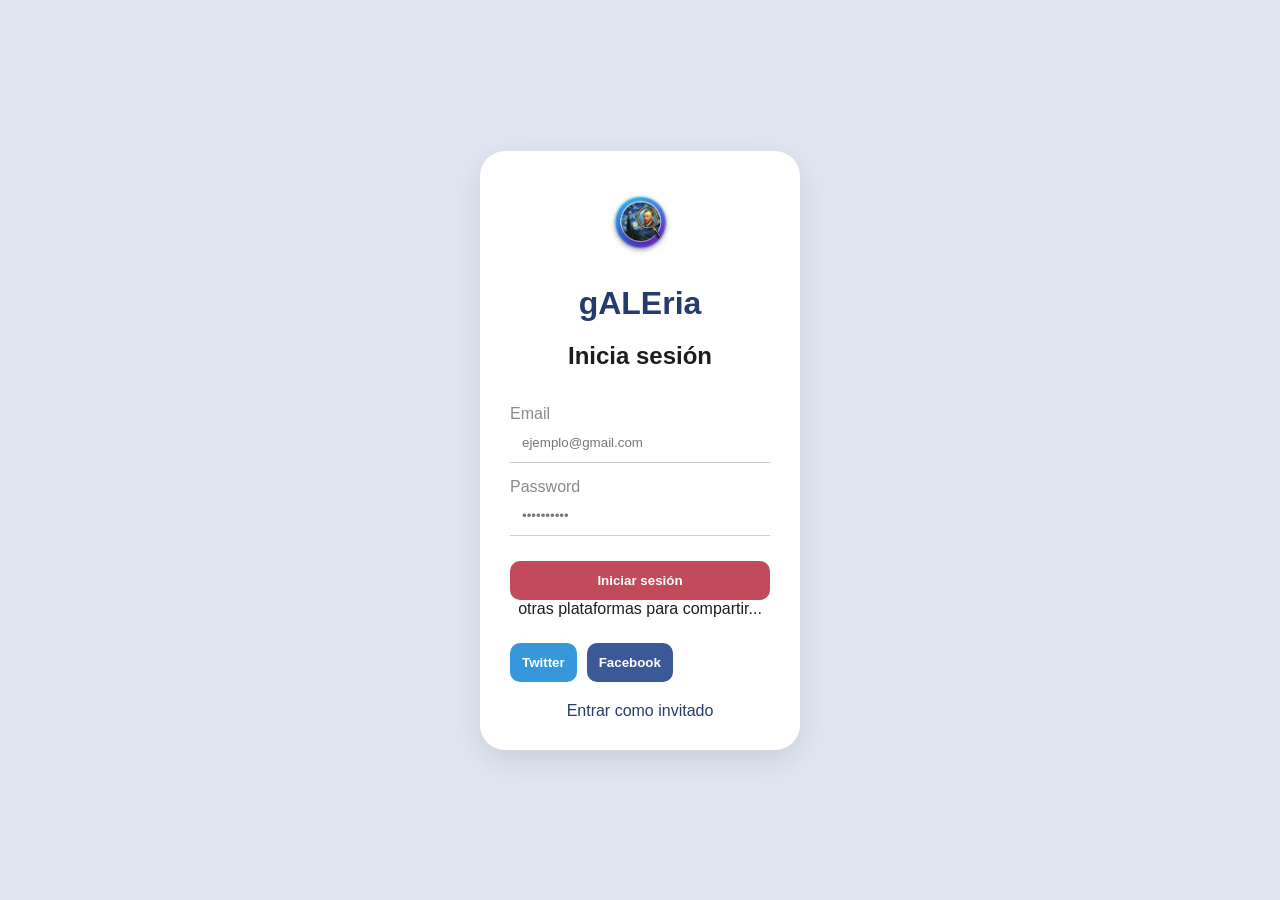
<file: index.html>
<!DOCTYPE html>
<html lang="es">
<head>
  <meta charset="UTF-8">
  <meta name="viewport" content="width=device-width, initial-scale=1.0">
  <title>gALERIA - Login</title>
  <link rel="stylesheet" href="style.css">
</head>
<body class="login-body">

  <div class="login-container">
    <img src="gALEria.png" class="logo">

    <h1>gALEria</h1>
    <h2>Inicia sesión</h2>

    <form>
      <label>Email</label>
      <input type="email" placeholder="ejemplo@gmail.com">

      <label>Password</label>
      <input type="password" placeholder="••••••••••">

      <button type="submit">Iniciar sesión</button>
    </form>

    <p class="social-text">otras plataformas para compartir...</p>

    <div class="social-buttons">
      <button class="twitter">Twitter</button>
      <button class="facebook">Facebook</button>
    </div>

    <a href="Explorar.html" class="enter-link">Entrar como invitado</a>
  </div>

</body>
</html>
</file>
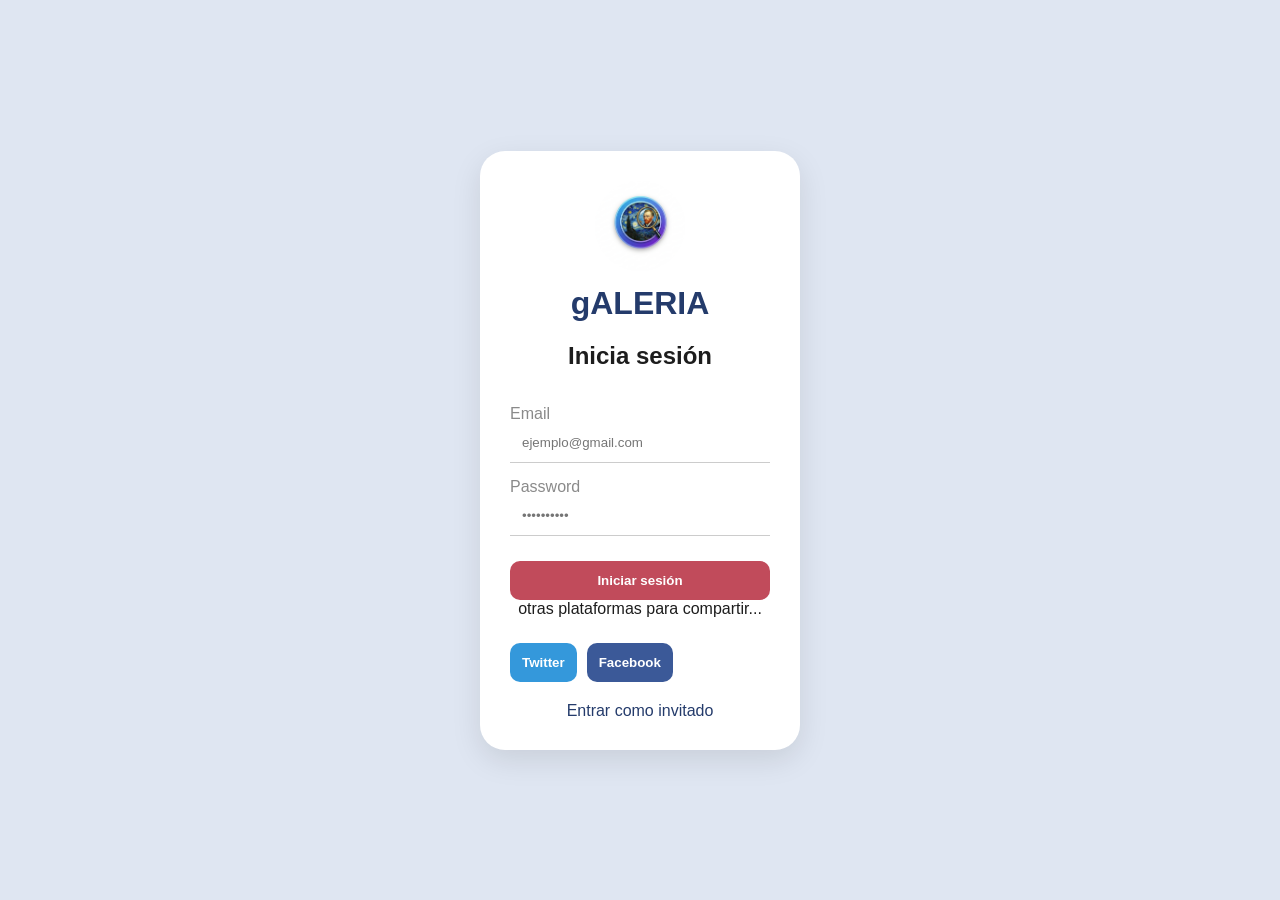
<file: index (2).html>
<!DOCTYPE html>
<html lang="es">
<head>
  <meta charset="UTF-8">
  <meta name="viewport" content="width=device-width, initial-scale=1.0">
  <title>gALERIA - Login</title>
  <link rel="stylesheet" href="style.css">
</head>
<body class="login-body">

  <div class="login-container">
    <img src="gALEria.png" class="logo">

    <h1>gALERIA</h1>
    <h2>Inicia sesión</h2>

    <form>
      <label>Email</label>
      <input type="email" placeholder="ejemplo@gmail.com">

      <label>Password</label>
      <input type="password" placeholder="••••••••••">

      <button type="submit">Iniciar sesión</button>
    </form>

    <p class="social-text">otras plataformas para compartir...</p>

    <div class="social-buttons">
      <button class="twitter">Twitter</button>
      <button class="facebook">Facebook</button>
    </div>

    <a href="Explorar.html" class="enter-link">Entrar como invitado</a>
  </div>

</body>
</html>
</file>
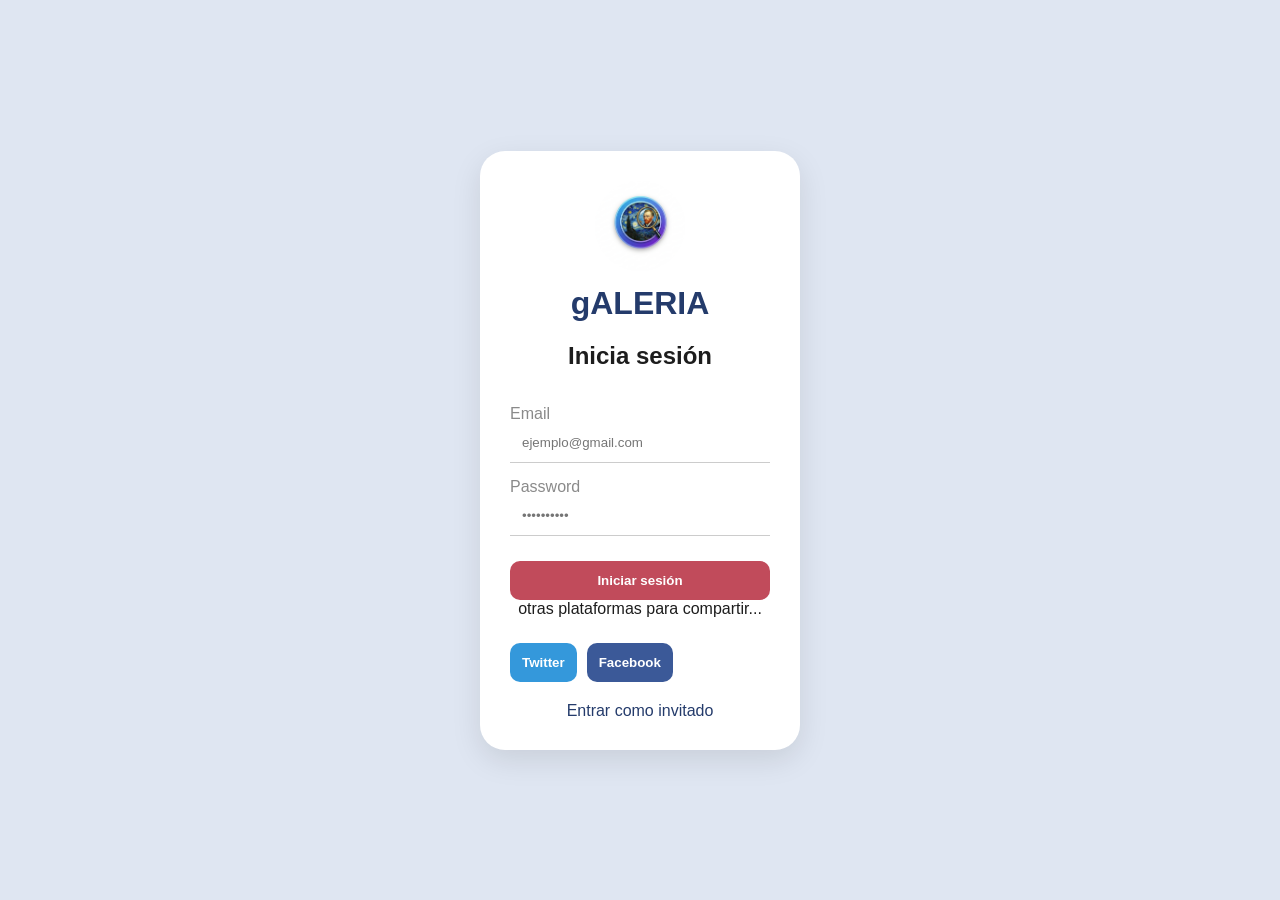
<file: index (3).html>
<!DOCTYPE html>
<html lang="es">
<head>
  <meta charset="UTF-8">
  <meta name="viewport" content="width=device-width, initial-scale=1.0">
  <title>gALERIA - Login</title>
  <link rel="stylesheet" href="style.css">
</head>
<body class="login-body">

  <div class="login-container">
    <img src="gALEria.png" class="logo">

    <h1>gALERIA</h1>
    <h2>Inicia sesión</h2> 

    <form>
      <label>Email</label>
      <input type="email" placeholder="ejemplo@gmail.com">

      <label>Password</label>
      <input type="password" placeholder="••••••••••">

      <button type="submit">Iniciar sesión</button>
    </form>

    <p class="social-text">otras plataformas para compartir...</p>

    <div class="social-buttons">
      <button class="twitter">Twitter</button>
      <button class="facebook">Facebook</button>
    </div>

    <a href="Explorar.html" class="enter-link">Entrar como invitado</a>
  </div>

</body>
</html>
</file>
<file: style.css>
*{
  margin:0;
  padding:0;
  box-sizing:border-box;
  font-family:Arial, sans-serif;
}

body{
  background:#dfe6f2;
  color:#1d1d1d;
}

/* LOGIN */

.login-body{
  display:flex;
  justify-content:center;
  align-items:center;
  height:100vh;
}

.login-container{
  width:320px;
  background:white;
  padding:30px;
  border-radius:25px;
  text-align:center;
  box-shadow:0 10px 30px rgba(0,0,0,0.1);
}

.logo{
  width:90px;
  height:90px;
  border-radius:50%;
  object-fit:cover;
  margin-bottom:10px;
}

.login-container h1{
  color:#243b6b;
}

.login-container h2{
  margin:20px 0;
}

form{
  display:flex;
  flex-direction:column;
}

label{
  text-align:left;
  margin-top:15px;
  color:#8a8a8a;
}

input{
  padding:12px;
  border:none;
  border-bottom:1px solid #ccc;
  outline:none;
}

button{
  margin-top:25px;
  padding:12px;
  border:none;
  border-radius:10px;
  background:#c14b5b;
  color:white;
  cursor:pointer;
  font-weight:bold;
}

.social-buttons{
  display:flex;
  gap:10px;
}

.twitter{
  background:#3498db;
}

.facebook{
  background:#3b5998;
}

.enter-link{
  display:block;
  margin-top:20px;
  color:#243b6b;
  text-decoration:none;
}

/* GENERAL */

.container{
  display:flex;
  min-height:100vh;
}

.sidebar{
  width:220px;
  background:#243b6b;
  padding:30px;
}

.sidebar h2{
  color:white;
  margin-bottom:30px;
}

.sidebar a{
  display:block;
  color:white;
  text-decoration:none;
  margin:20px 0;
  padding:10px;
  border-radius:10px;
}

.sidebar a:hover,
.active{
  background:#c14b5b;
}

.content{
  flex:1;
  padding:30px;
}

.search-box input{
  width:100%;
  padding:15px;
  border:none;
  border-radius:12px;
}

.section-title{
  margin:25px 0;
  color:#243b6b;
}

/* CARDS */

.card,
.favorite-card,
.history-card,
.friend-card,
.artist-card{
  display:flex;
  gap:20px;
  background:white;
  padding:15px;
  border-radius:15px;
  margin-bottom:20px;
  align-items:center;
}

.card img,
.favorite-card img,
.history-card img{
  width:120px;
  height:120px;
  object-fit:cover;
  border-radius:10px;
}

.artist-card img,
.friend-card img,
.community-profile img{
  width:70px;
  height:70px;
  border-radius:50%;
  object-fit:cover;
}

.stars{
  color:#c14b5b;
  margin:8px 0;
  font-size:20px;
}

/* PERFIL */

.profile{
  background:white;
  padding:30px;
  border-radius:20px;
  text-align:center;
}

.profile-pic{
  width:140px;
  height:140px;
  border-radius:50%;
  object-fit:cover;
}

.stats{
  display:flex;
  justify-content:center;
  gap:20px;
  margin:20px 0;
}

.follow-btn{
  background:#c14b5b;
}

.tabs{
  display:flex;
  justify-content:center;
  margin:30px 0;
}

.tabs div{
  padding:15px 25px;
  background:#243b6b;
  color:white;
  margin:5px;
  border-radius:10px;
}

.bio{
  margin-bottom:25px;
}

.gallery{
  display:grid;
  grid-template-columns:repeat(auto-fit,minmax(180px,1fr));
  gap:20px;
}

.gallery img{
  width:100%;
  border-radius:15px;
}

/* COMUNIDAD */

.community-profile{
  display:flex;
  gap:20px;
  align-items:center;
  background:white;
  padding:20px;
  border-radius:15px;
  margin-bottom:25px;
}
</file>
